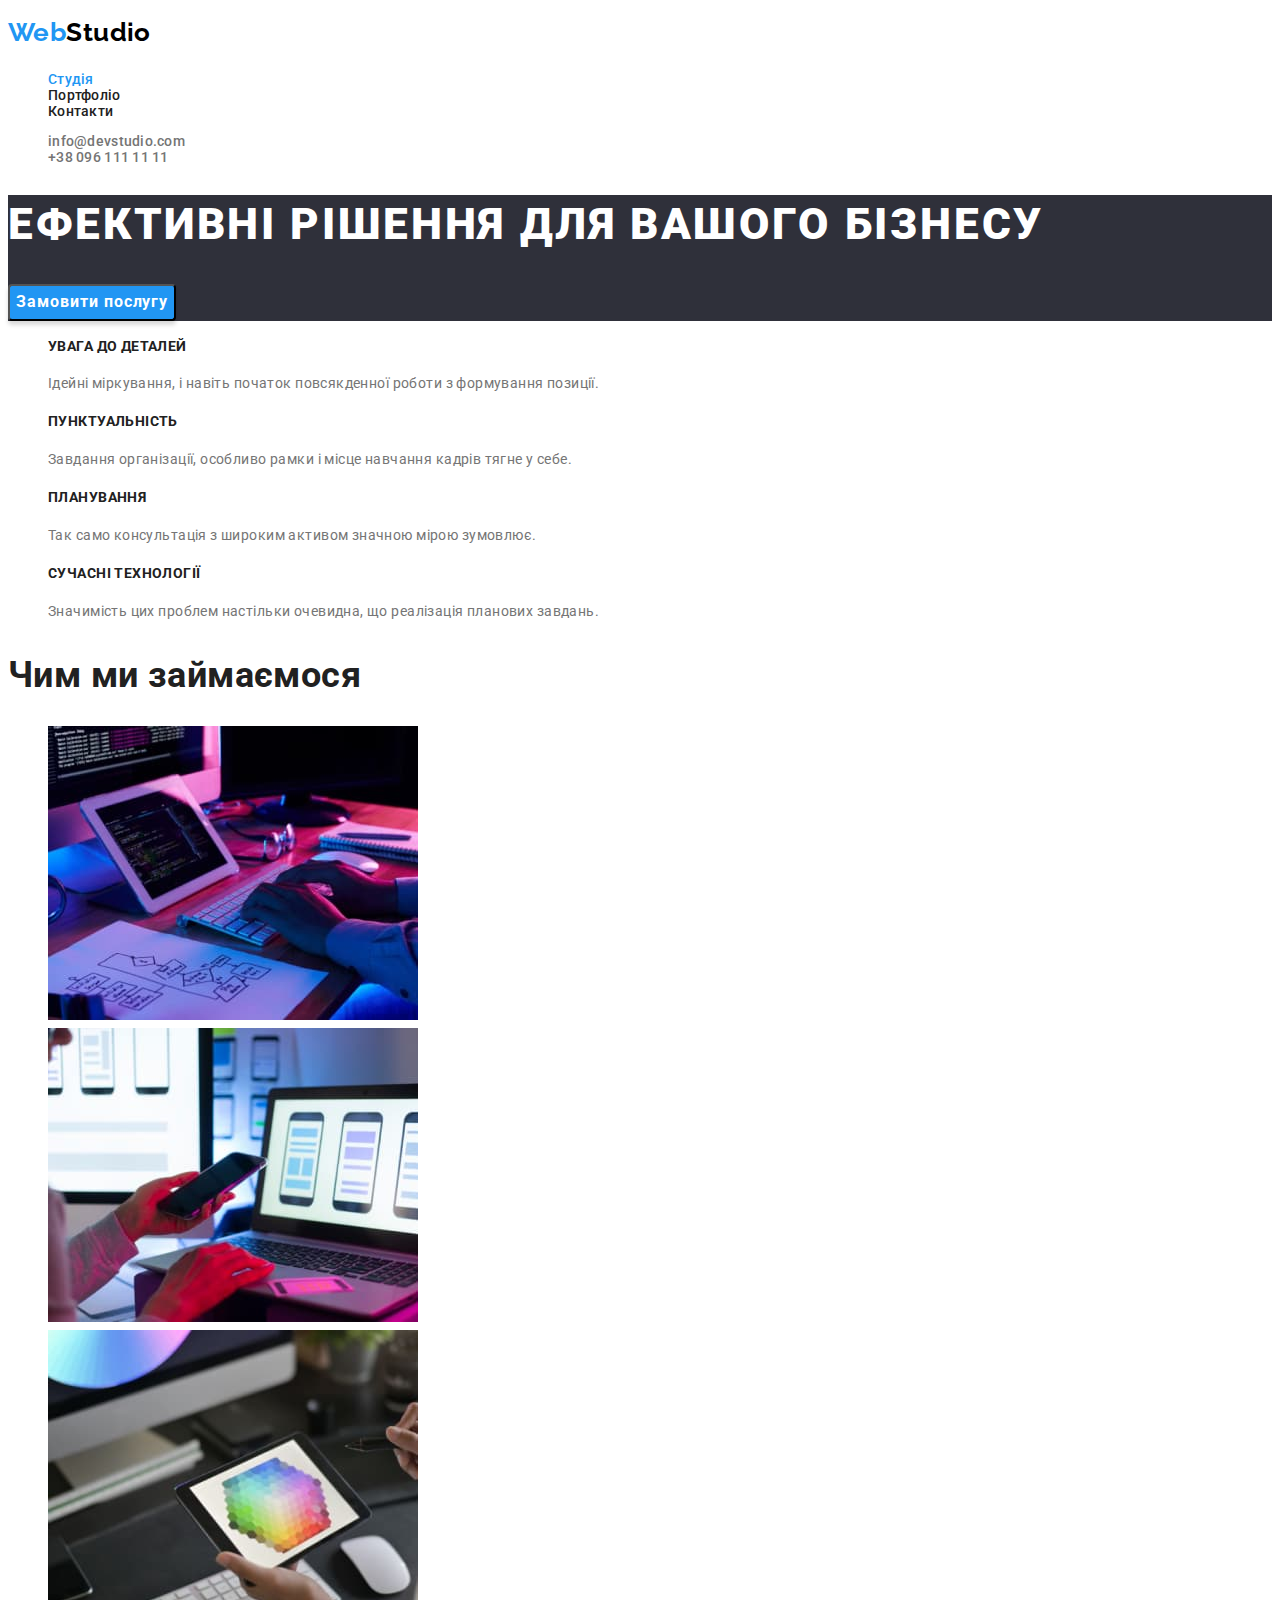
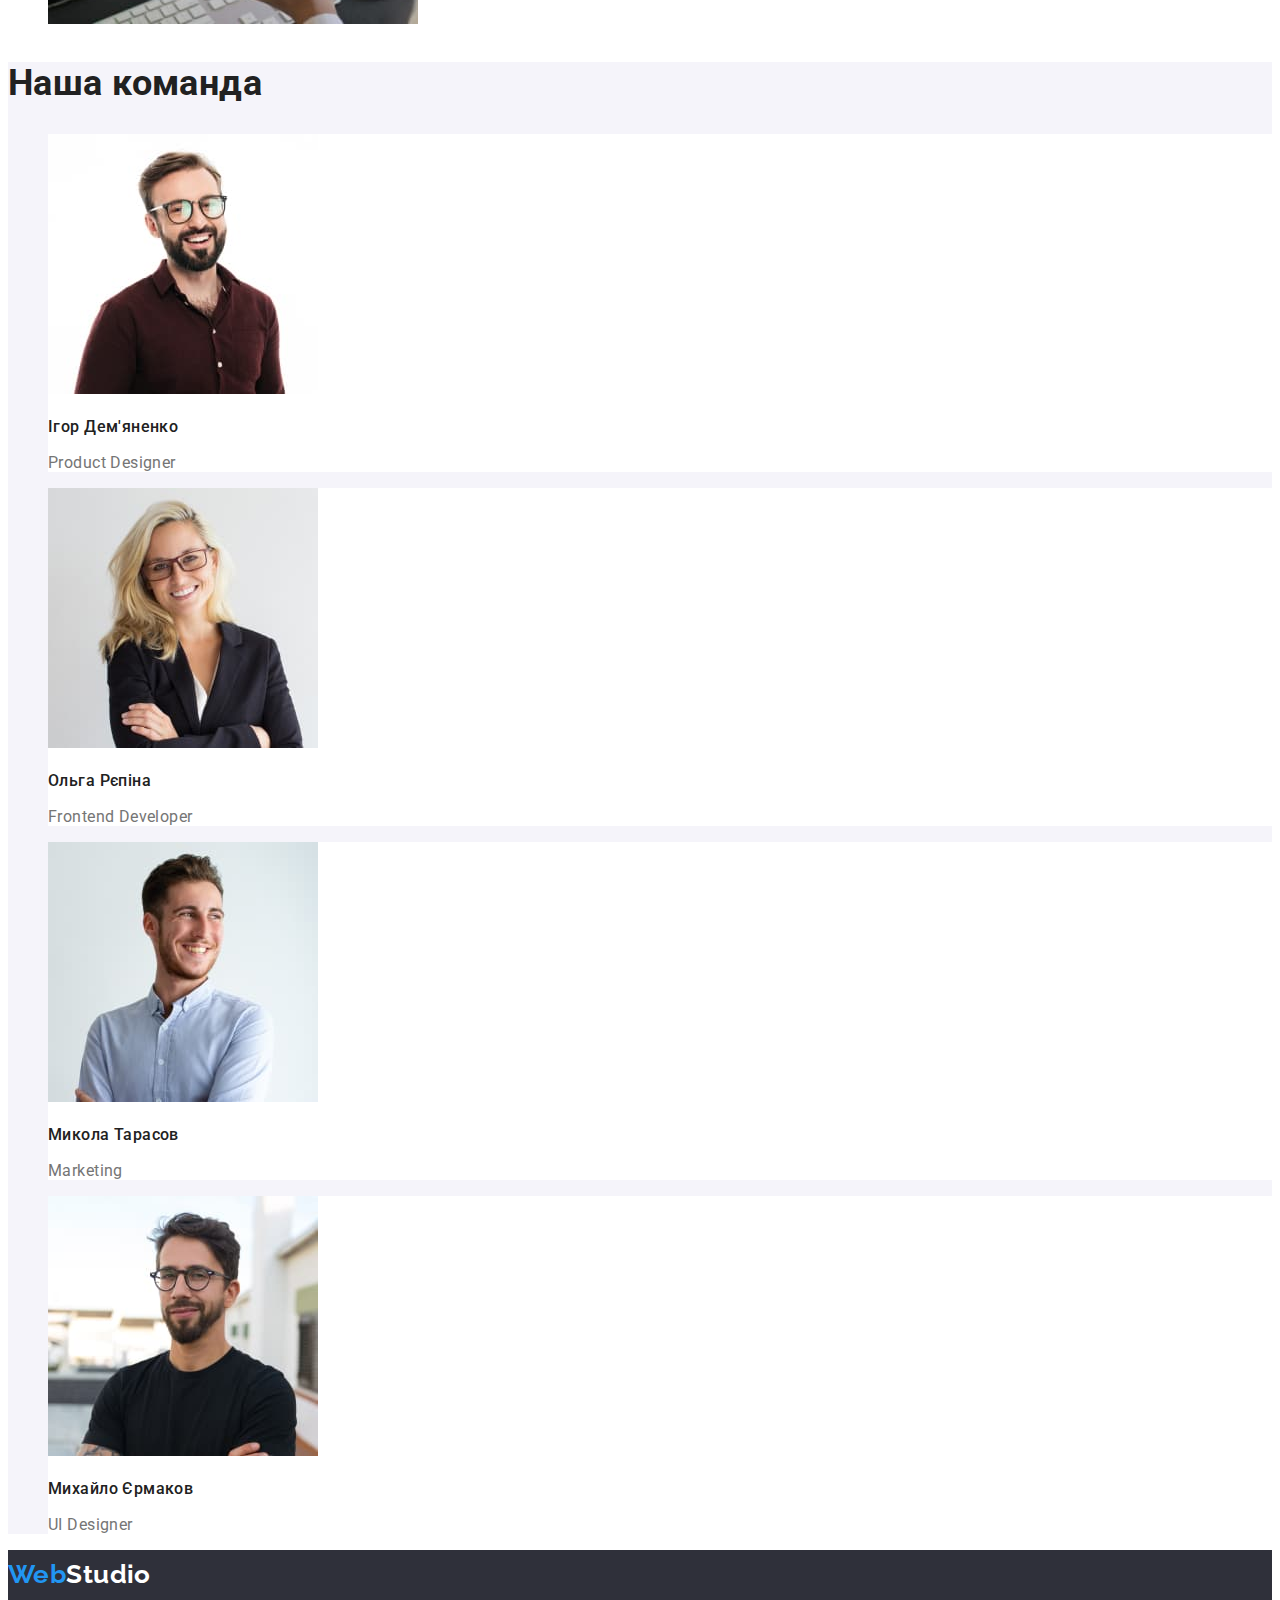
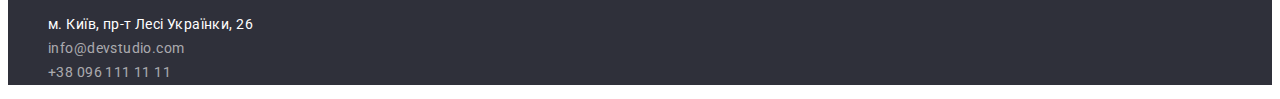
<file: index.html>
<!DOCTYPE html>
<html lang="uk">
  <head>
    <meta charset="UTF-8" />
    <meta http-equiv="X-UA-Compatible" content="IE=edge" />
    <meta name="viewport" content="width=device-width, initial-scale=1.0" />
    <title>Студія</title>
    <link rel="preconnect" href="https://fonts.googleapis.com" />
    <link rel="preconnect" href="https://fonts.gstatic.com" crossorigin />
    <link
      href="https://fonts.googleapis.com/css2?family=Raleway:wght@700&family=Roboto:wght@400;500;700;900&display=swap"
      rel="stylesheet"
    />
    <link rel="stylesheet" href="./css/styles.css" />
  </head>
  <body>
    <header class="header-section">
      <nav>
        <a class="header-logo link" href="./index.html" lang="en"
          ><span class="logo-accent">Web</span>Studio</a
        >
        <ul class="nav-list list">
          <li><a class="current link" href="./index.html">Студія</a></li>
          <li><a class="link" href="./portfolio.html">Портфоліо</a></li>
          <li><a class="link" href="#">Контакти</a></li>
        </ul>
      </nav>
      <ul class="nav-contacts list">
        <li><a class="link" href="mailto:info@devstudio.com">info@devstudio.com</a></li>
        <li><a class="link" href="tel:+380961111111">+38 096 111 11 11</a></li>
      </ul>
    </header>
    <main>
      <section class="hero">
        <h1 class="hero-title">Ефективні рішення для вашого бізнесу</h1>
        <button class="hero-button btn" type="button">Замовити послугу</button>
      </section>
      <section class="benefits">
        <h2 class="visually-hidden">Наші переваги</h2>
        <ul class="list">
          <li>
            <h3 class="benefits-title">Увага до деталей</h3>
            <p>Ідейні міркування, і навіть початок повсякденної роботи з формування позиції.</p>
          </li>
          <li>
            <h3 class="benefits-title">Пунктуальність</h3>
            <p>Завдання організації, особливо рамки і місце навчання кадрів тягне у себе.</p>
          </li>
          <li>
            <h3 class="benefits-title">Планування</h3>
            <p>Так само консультація з широким активом значною мірою зумовлює.</p>
          </li>
          <li>
            <h3 class="benefits-title">Сучасні технології</h3>
            <p>Значимість цих проблем настільки очевидна, що реалізація планових завдань.</p>
          </li>
        </ul>
      </section>
      <section class="about">
        <h2 class="about-title">Чим ми займаємося</h2>
        <ul class="list">
          <li><img src="./images/desktop.jpg" alt="Комп'ютер" width="370" /></li>
          <li><img src="./images/smartphone.jpg" alt="Смартфон" width="370" /></li>
          <li><img src="./images/tablet.jpg" alt="Планшет" width="370" /></li>
        </ul>
      </section>
      <section class="team">
        <h2 class="team-title">Наша команда</h2>
        <ul class="list">
          <li class="team-member-item">
            <img src="./images/product_designer.jpg" alt="Ігор Дем'яненко" width="270" />
            <h3 class="team-member-name">Ігор Дем'яненко</h3>
            <p class="team-member" lang="en">Product Designer</p>
          </li>
          <li class="team-member-item">
            <img src="./images/frontend_developer.jpg" alt="Ольга Рєпіна" width="270" />
            <h3 class="team-member-name">Ольга Рєпіна</h3>
            <p class="team-member" lang="en">Frontend Developer</p>
          </li>
          <li class="team-member-item">
            <img src="./images/marketing.jpg" alt="Микола Тарасов" width="270" />
            <h3 class="team-member-name">Микола Тарасов</h3>
            <p class="team-member" lang="en">Marketing</p>
          </li>
          <li class="team-member-item">
            <img src="./images/ui_deisgner.jpg" alt="Михайло Єрмаков" width="270" />
            <h3 class="team-member-name">Михайло Єрмаков</h3>
            <p class="team-member" lang="en">UI Designer</p>
          </li>
        </ul>
      </section>
    </main>
    <footer class="footer-section">
      <a class="link footer-logo" href="./index.html" lang="en"
        ><span class="logo-accent">Web</span>Studio</a
      >
      <address class="footer-address">
        <ul class="list">
          <li>
            <a
              class="footer-postal link"
              href="https://goo.gl/maps/XaBxfudeR8YshsFn6"
              target="_blank"
              rel="nofollow noreferrer noopener"
              >м. Київ, пр-т Лесі Українки, 26</a
            >
          </li>
          <li>
            <a class="footer-contacts link" href="mailto:info@devstudio.com">info@devstudio.com</a>
          </li>
          <li><a class="footer-contacts link" href="tel:+380961111111">+38 096 111 11 11</a></li>
        </ul>
      </address>
    </footer>
  </body>
</html>
</file>
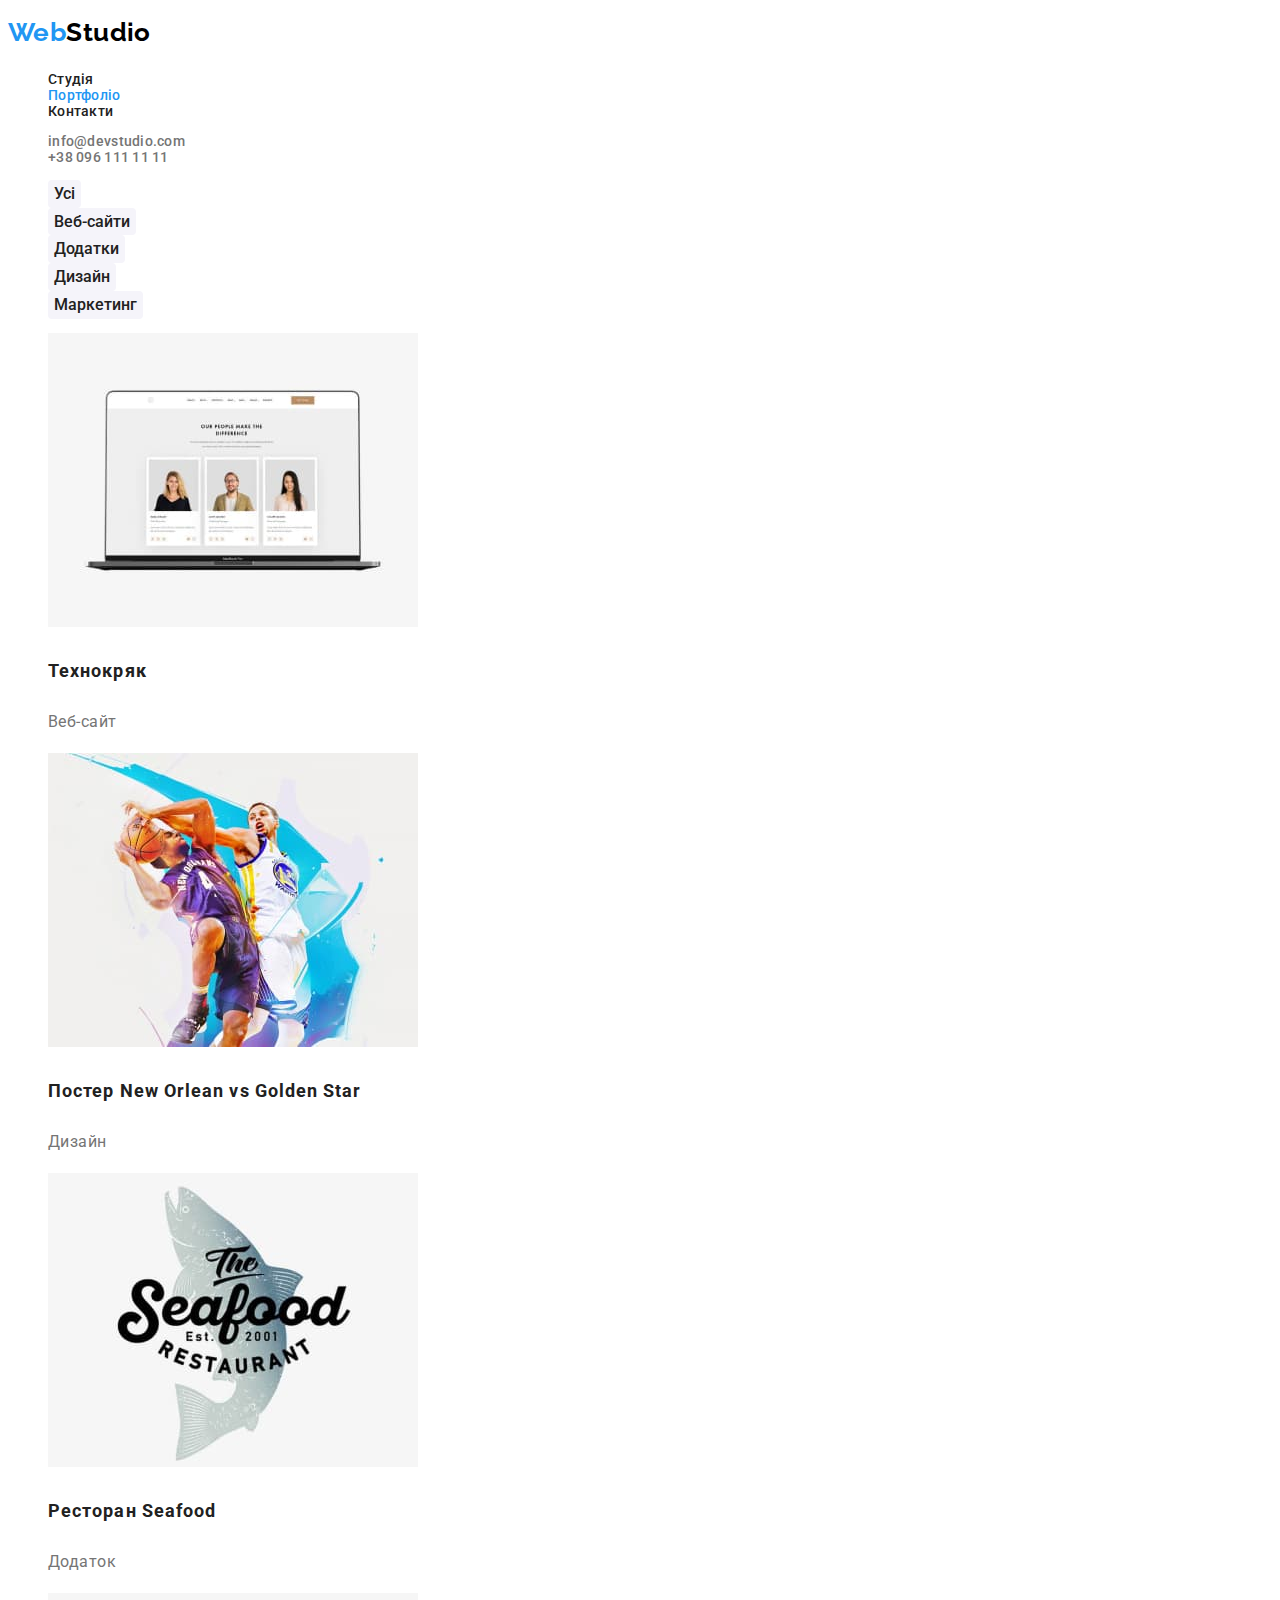
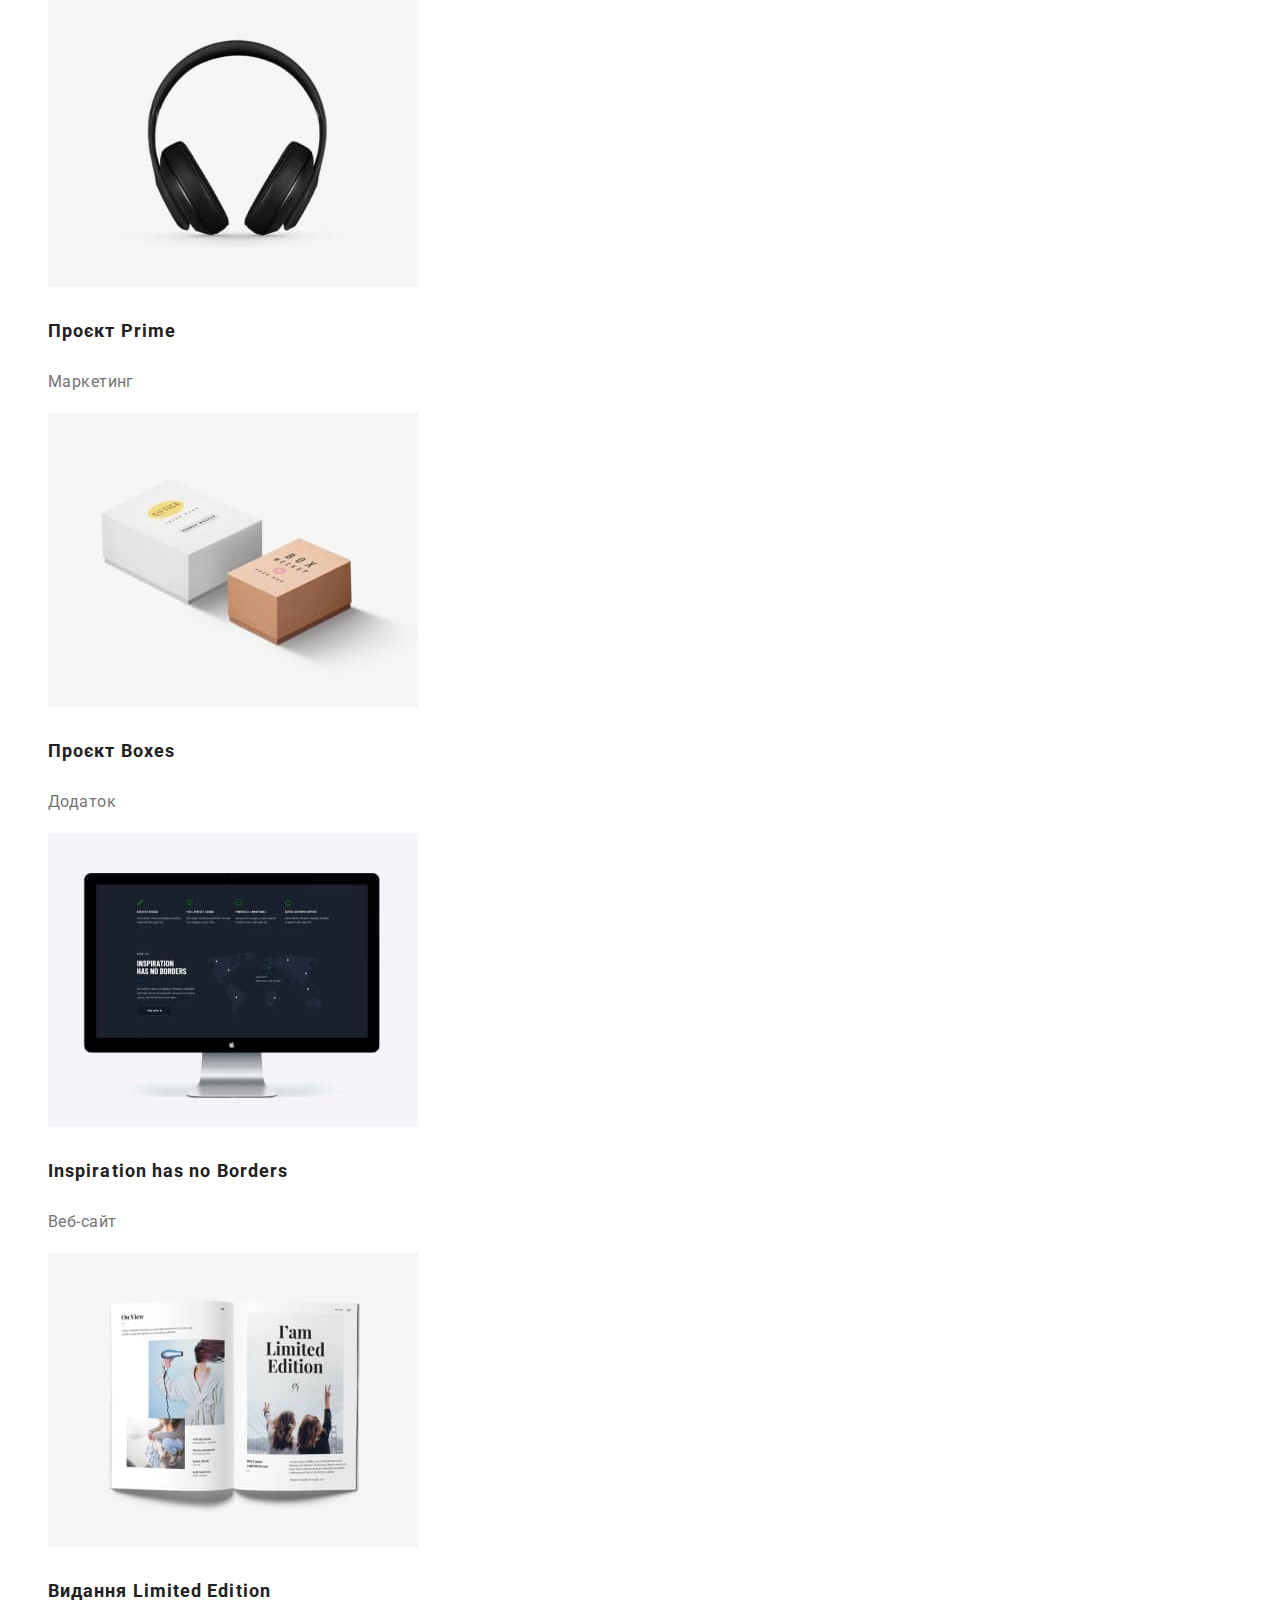
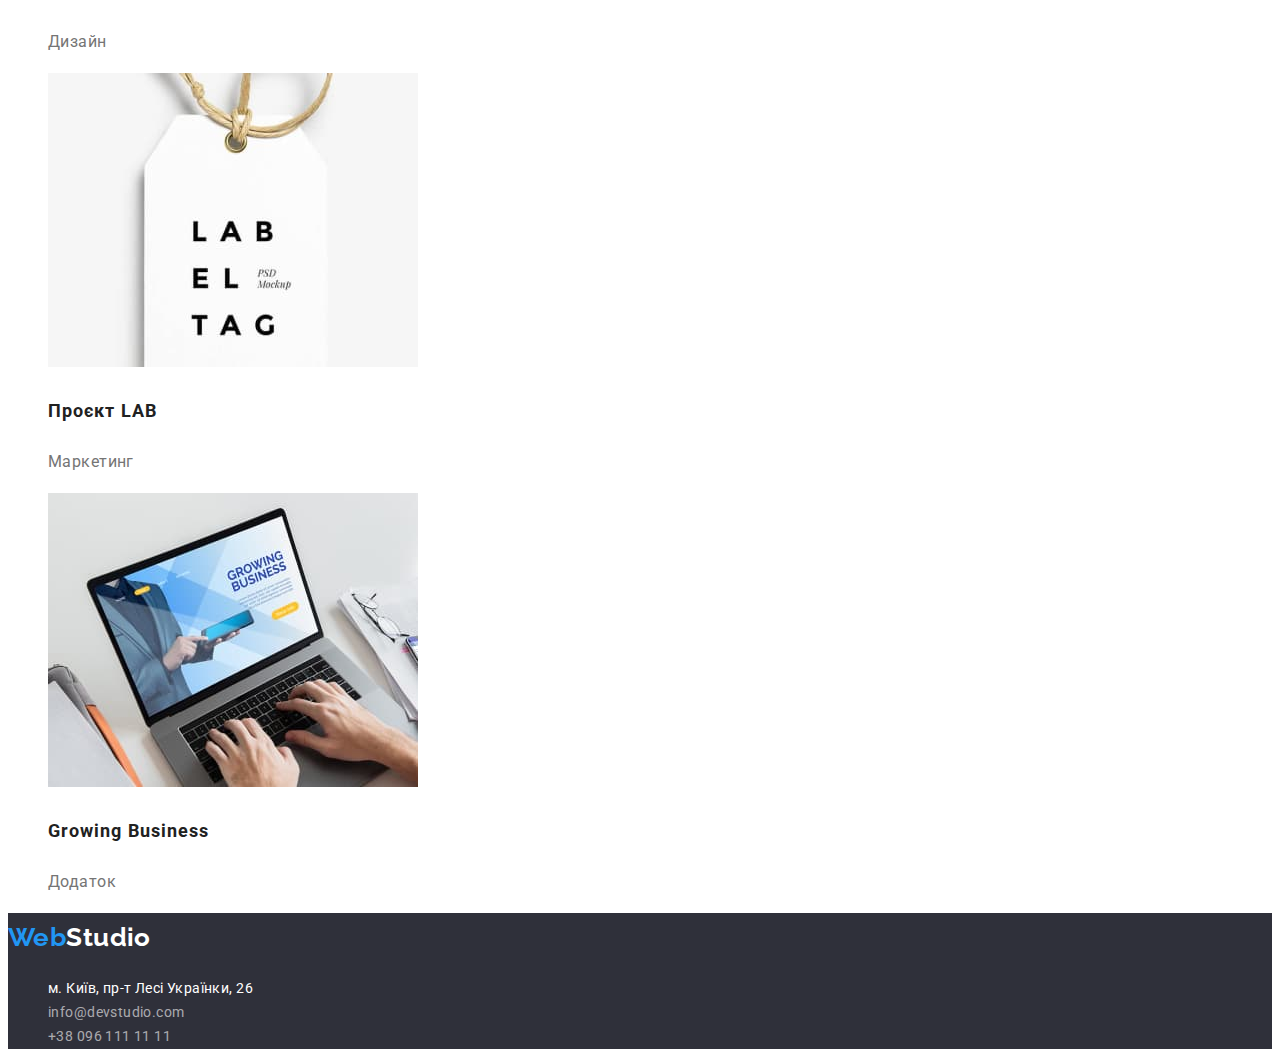
<file: portfolio.html>
<!DOCTYPE html>
<html lang="uk">
  <head>
    <meta charset="UTF-8" />
    <meta http-equiv="X-UA-Compatible" content="IE=edge" />
    <meta name="viewport" content="width=device-width, initial-scale=1.0" />
    <title>Портфоліо</title>
    <link rel="preconnect" href="https://fonts.googleapis.com" />
    <link rel="preconnect" href="https://fonts.gstatic.com" crossorigin />
    <link
      href="https://fonts.googleapis.com/css2?family=Raleway:wght@700&family=Roboto:wght@400;500;700;900&display=swap"
      rel="stylesheet"
    />
    <link rel="stylesheet" href="./css/styles.css" />
  </head>
  <body>
    <header class="header-section">
      <nav>
        <a class="header-logo link" href="./index.html" lang="en"
          ><span class="logo-accent">Web</span>Studio</a
        >
        <ul class="nav-list list">
          <li><a class="link" href="./index.html">Студія</a></li>
          <li><a class="current link" href="./portfolio.html">Портфоліо</a></li>
          <li><a class="link" href="#">Контакти</a></li>
        </ul>
      </nav>
      <ul class="nav-contacts list">
        <li><a class="link" href="mailto:info@devstudio.com">info@devstudio.com</a></li>
        <li><a class="link" href="tel:+380961111111">+38 096 111 11 11</a></li>
      </ul>
    </header>
    <main>
      <section class="portfolio">
        <h2 class="visually-hidden">Портфоліо</h2>
        <ul class="portfolio-filter list">
          <li class="portfolio-filter-item">
            <button class="portfolio-filter-button btn" type="button">Усі</button>
          </li>
          <li class="portfolio-filter-item">
            <button class="portfolio-filter-button btn" type="button">Веб-сайти</button>
          </li>
          <li class="portfolio-filter-item">
            <button class="portfolio-filter-button btn" type="button">Додатки</button>
          </li>
          <li class="portfolio-filter-item">
            <button class="portfolio-filter-button btn" type="button">Дизайн</button>
          </li>
          <li class="portfolio-filter-item">
            <button class="portfolio-filter-button btn" type="button">Маркетинг</button>
          </li>
        </ul>
        <ul class="porfolio-list list">
          <li>
            <img src="./images/technocrack.jpg" alt="Технокряк" width="370" />
            <h3 class="portfolio-title">Технокряк</h3>
            <p class="portfolio-text">Веб-сайт</p>
          </li>
          <li>
            <img src="./images/no_vs_gs.jpg" alt="Постер New Orlean vs Golden Star" width="370" />
            <h3 class="portfolio-title">Постер New Orlean vs Golden Star</h3>
            <p class="portfolio-text">Дизайн</p>
          </li>
          <li>
            <img src="./images/seafood.jpg" alt="Ресторан Seafood" width="370" />
            <h3 class="portfolio-title">Ресторан Seafood</h3>
            <p class="portfolio-text">Додаток</p>
          </li>
          <li>
            <img src="./images/prime.jpg" alt="Проєкт Prime" width="370" />
            <h3 class="portfolio-title">Проєкт Prime</h3>
            <p class="portfolio-text">Маркетинг</p>
          </li>
          <li>
            <img src="./images/boxes.jpg" alt="Проєкт Boxes" width="370" />
            <h3 class="portfolio-title">Проєкт Boxes</h3>
            <p class="portfolio-text">Додаток</p>
          </li>
          <li>
            <img src="./images/noborders.jpg" alt="Inspiration has no Borders" width="370" />
            <h3 class="portfolio-title">Inspiration has no Borders</h3>
            <p class="portfolio-text">Веб-сайт</p>
          </li>
          <li>
            <img src="./images/limited_edition.jpg" alt="Видання Limited Edition" width="370" />
            <h3 class="portfolio-title">Видання Limited Edition</h3>
            <p class="portfolio-text">Дизайн</p>
          </li>
          <li>
            <img src="./images/lab.jpg" alt="Проєкт LAB" width="370" />
            <h3 class="portfolio-title">Проєкт LAB</h3>
            <p class="portfolio-text">Маркетинг</p>
          </li>
          <li>
            <img src="./images/growing_business.jpg" alt="Growing Business" width="370" />
            <h3 class="portfolio-title">Growing Business</h3>
            <p class="portfolio-text">Додаток</p>
          </li>
        </ul>
      </section>
    </main>
    <footer class="footer-section">
      <a class="link footer-logo" href="./index.html" lang="en"
        ><span class="logo-accent">Web</span>Studio</a
      >
      <address class="footer-address">
        <ul class="list">
          <li>
            <a
              class="footer-postal link"
              href="https://goo.gl/maps/XaBxfudeR8YshsFn6"
              target="_blank"
              rel="nofollow noreferrer noopener"
              >м. Київ, пр-т Лесі Українки, 26</a
            >
          </li>
          <li>
            <a class="footer-contacts link" href="mailto:info@devstudio.com">info@devstudio.com</a>
          </li>
          <li><a class="footer-contacts link" href="tel:+380961111111">+38 096 111 11 11</a></li>
        </ul>
      </address>
    </footer>
  </body>
</html>
</file>
<file: css/styles.css>
/* general syles */
:root {
  --main-font: 'Roboto', sans-serif;
  --second-font: 'Raleway', sans-serif;

  --main-color: #757575;
  --second-color: #212121;
  --accent-color: #2196f3;
  --accent-second-color: #188ce8;
  --foreground-second-color: rgba(255, 255, 255, 0.6);
  --background-color: #ffffff;
  --background-second-color: #2f303a;
  --background-third-color: #f5f4fa;
}
body {
  font-family: var(--main-font);
  font-size: 14px;
  line-height: 1.71;
  letter-spacing: 0.03em;
  color: var(--main-color);
  background: var(--background-color);
}

.list {
  list-style: none;
}

.link {
  color: inherit;
  text-decoration: none;
}

.link:visited {
  color: inherit;
}

.link:hover,
.link:focus {
  color: var(--accent-color);
}

.btn {
  font-family: inherit;
}

.visually-hidden {
  position: absolute;
  width: 1px;
  height: 1px;
  margin: -1px;
  border: 0;
  padding: 0;
  white-space: nowrap;
  clip-path: inset(100%);
  overflow: hidden;
}

/* studio styles */

.header-logo.link {
  font-family: var(--second-font);
  color: #000000;
  font-weight: 700;
  font-size: 26px;
  line-height: 1.92;
}

.logo-accent {
  color: var(--accent-color);
}

.nav-list {
  font-weight: 500;
  font-size: 14px;
  line-height: 1.14;
  letter-spacing: 0.02em;
  color: var(--second-color);
}

.current.link {
  color: var(--accent-color);
}

.nav-contacts {
  font-weight: 500;
  font-size: 14px;
  line-height: 1.14;
  letter-spacing: 0.02em;
}

.hero {
  background: var(--background-second-color);
}

.hero-title {
  color: var(--background-color);
  font-weight: 900;
  font-size: 44px;
  line-height: 1.36;
  letter-spacing: 0.06em;

  text-transform: uppercase;
}

.hero-button {
  cursor: pointer;

  font-weight: 700;
  font-size: 16px;
  line-height: 1.88;
  color: var(--background-color);
  letter-spacing: 0.06em;

  background: var(--accent-color);
  box-shadow: 0px 4px 4px rgba(0, 0, 0, 0.15);
  border-radius: 4px;
}

.hero-button:hover,
.hero-button:focus,
.hero-button:active {
  background: var(--accent-second-color);
}

.benefits-title {
  font-weight: 700;
  font-size: 14px;
  color: var(--second-color);

  text-transform: uppercase;
}

.about-title,
.team-title {
  font-weight: 700;
  font-size: 36px;
  line-height: 1.17;
  color: var(--second-color);
}

.team {
  background: var(--background-third-color);
}

.team-member-item {
  background: var(--background-color);
}

.team-member-name {
  font-weight: 500;
  font-size: 16px;
  line-height: 1.19;
  color: var(--second-color);
}

.team-member {
  font-size: 16px;
  line-height: 1.19;
}

/* portfolio styles */

.portfolio-filter-button {
  cursor: pointer;

  font-weight: 500;
  font-size: 16px;
  line-height: 1.62;
  color: var(--second-color);

  background: var(--background-third-color);
  border-radius: 4px;
  border: none;
}

.portfolio-filter-button:hover,
.portfolio-filter-button:focus,
.portfolio-filter-button:active {
  color: var(--background-color);

  background-color: var(--accent-color);
  box-shadow: 0px 3px 1px rgba(0, 0, 0, 0.1), 0px 1px 2px rgba(0, 0, 0, 0.08),
    0px 2px 2px rgba(0, 0, 0, 0.12);
}

.portfolio-title {
  font-weight: 700;
  font-size: 18px;
  line-height: 2;
  letter-spacing: 0.06em;
  color: var(--second-color);
}

.portfolio-text {
  font-size: 16px;
  line-height: 1.88;
}

/* footer styles */

.footer-section {
  background: var(--background-second-color);
}

.footer-logo.link {
  font-family: var(--second-font);
  color: var(--background-color);
  font-weight: 700;
  font-size: 26px;
  line-height: 1.92;
}

.footer-address {
  font-style: normal;
}

.footer-postal.link {
  color: var(--background-color);
}

.footer-contacts.link {
  color: var(--foreground-second-color);
}
</file>
